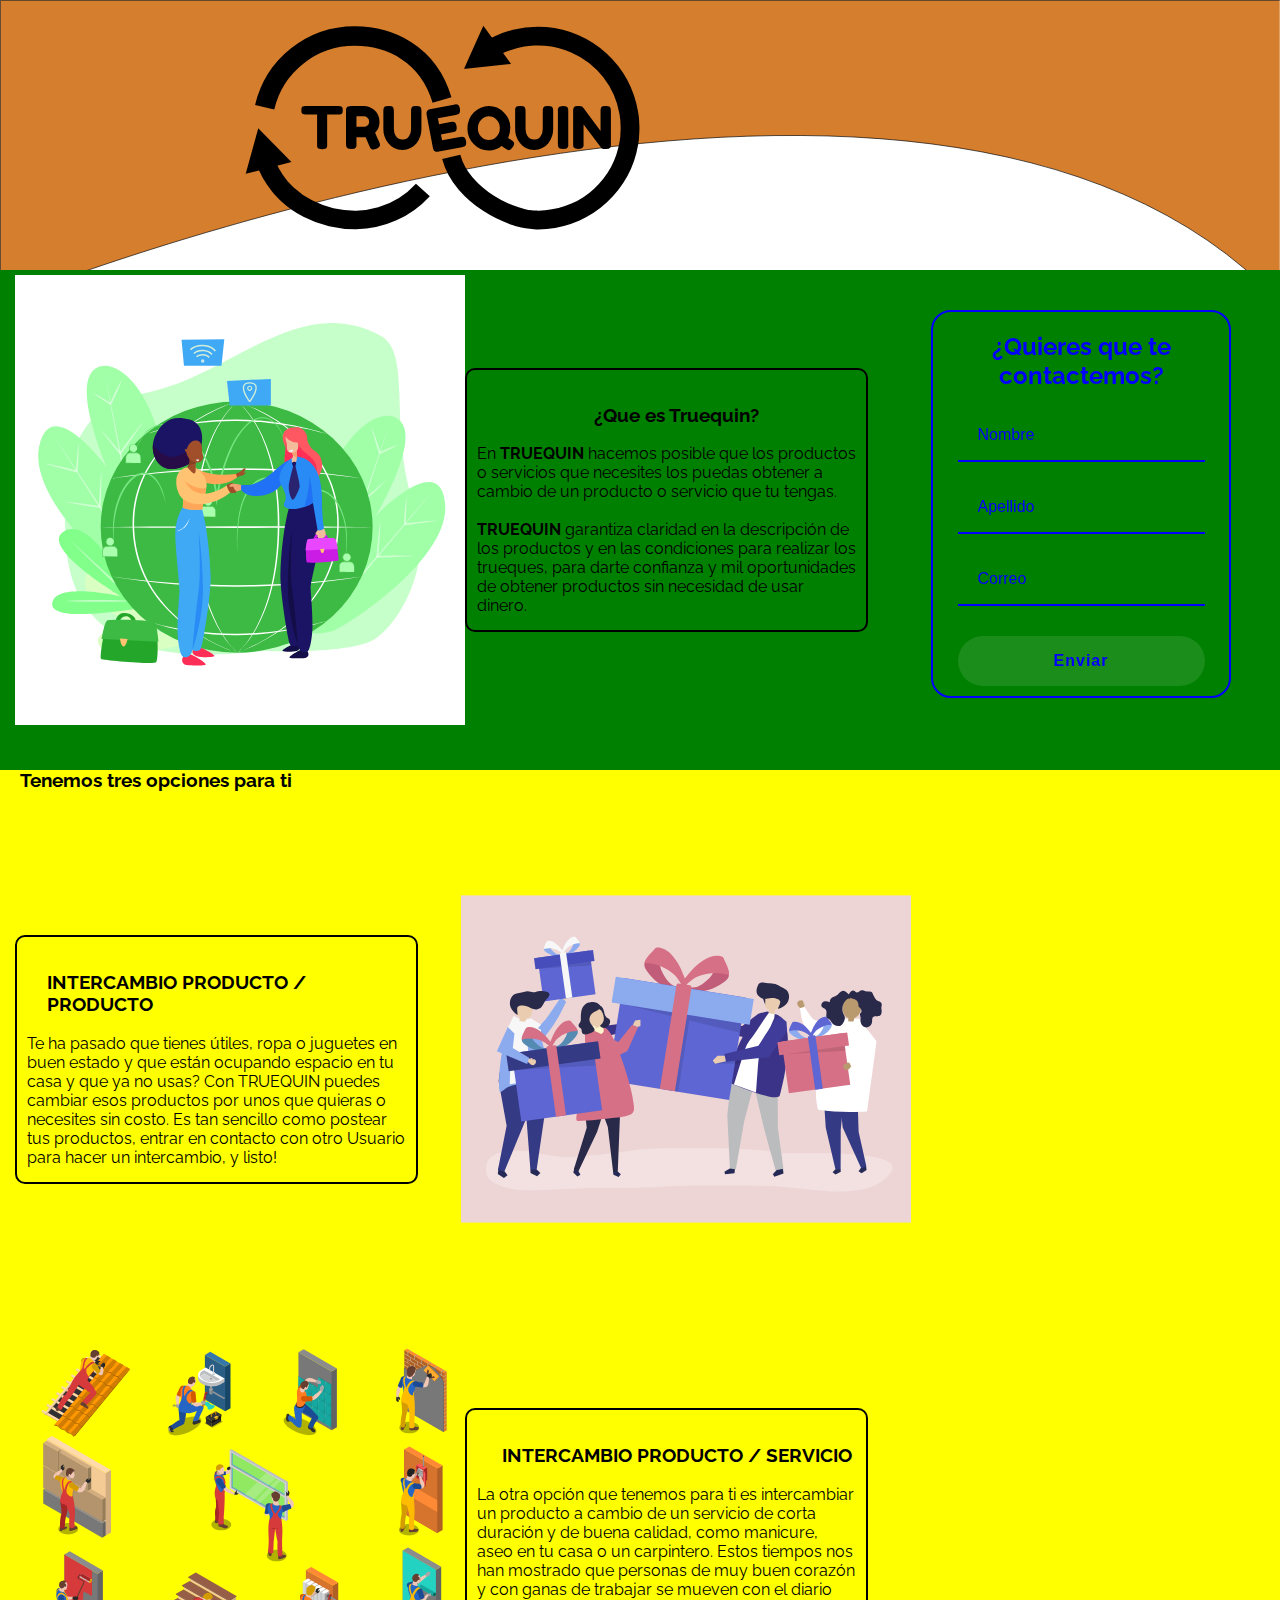
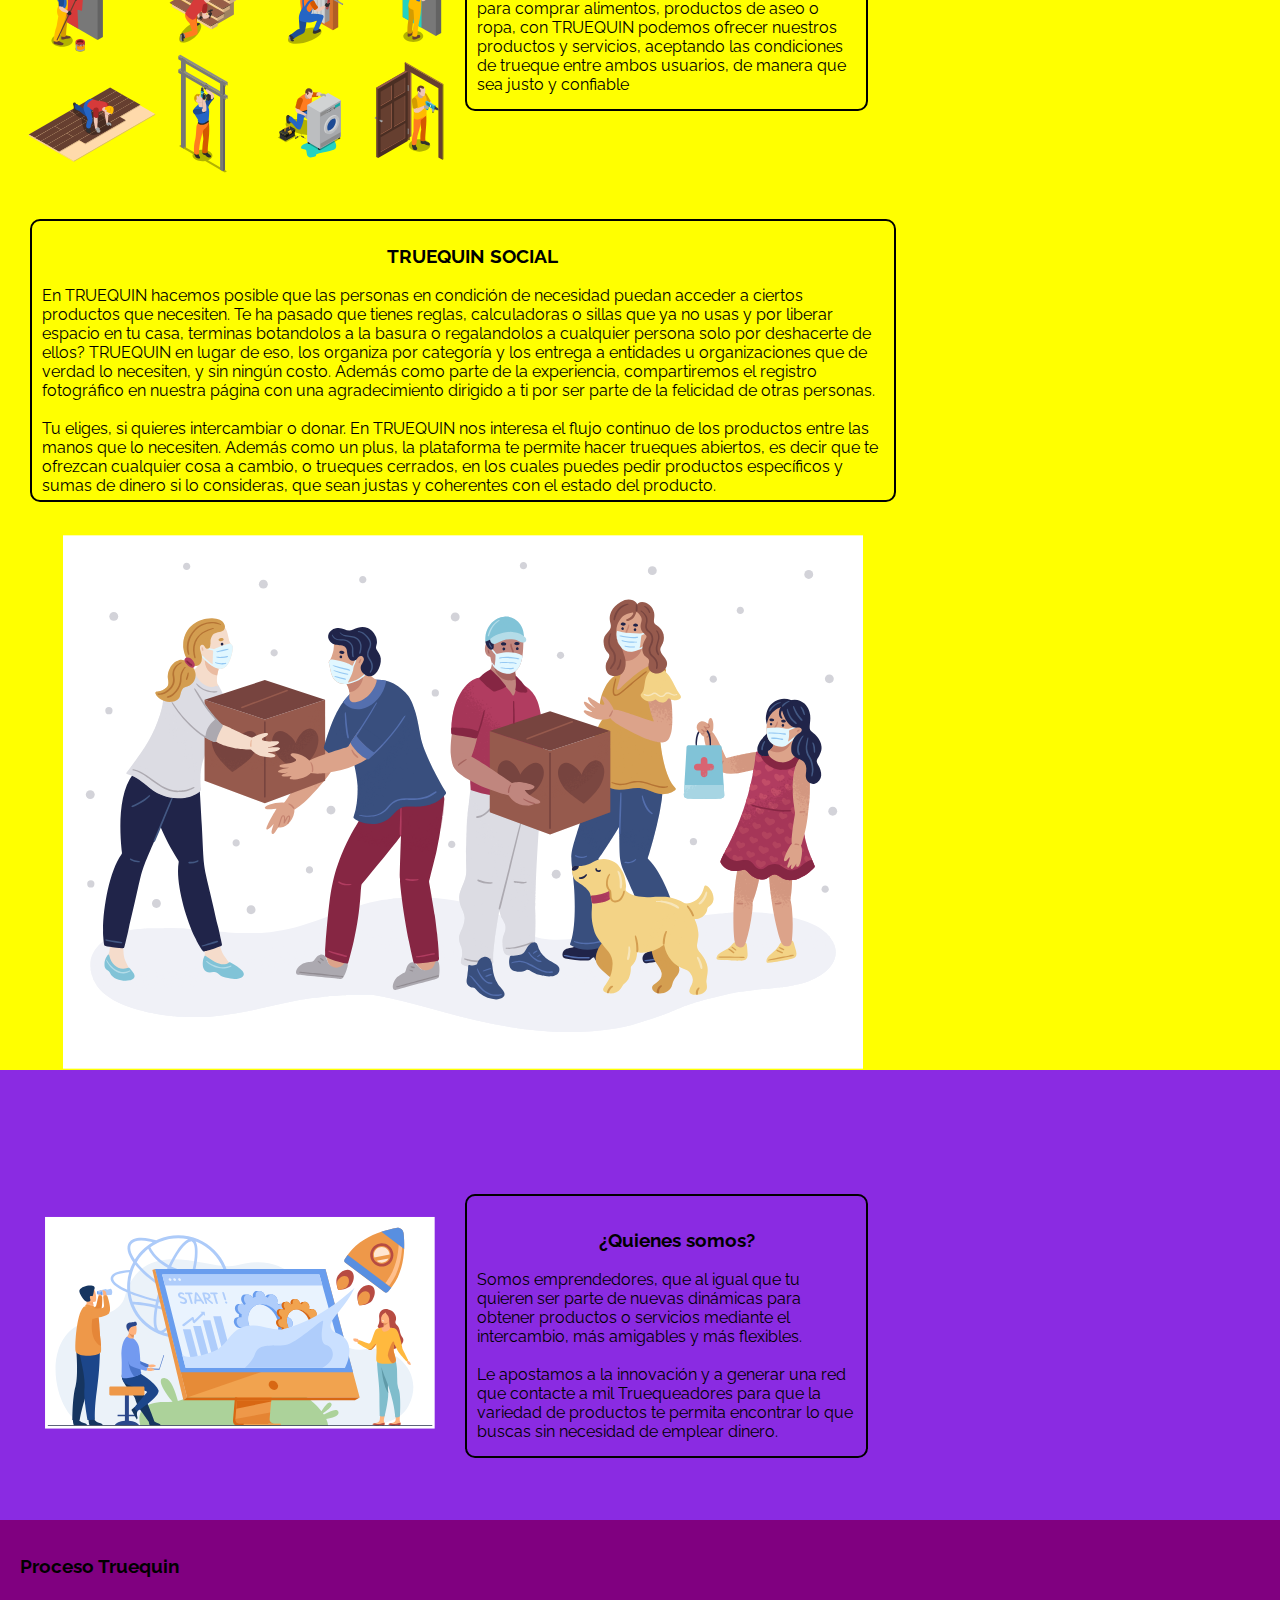
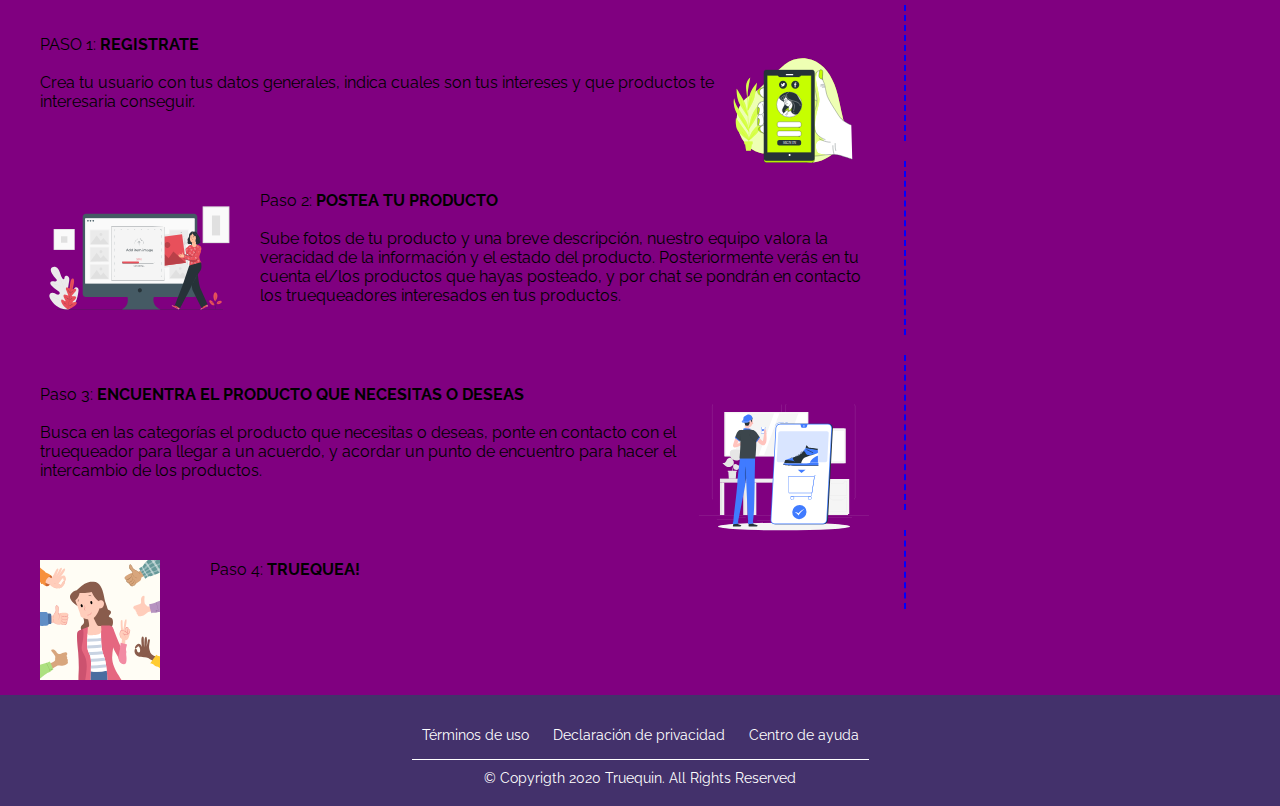
<file: index.html>
<!DOCTYPE html>
<html lang="en">
<head>
  <meta charset="UTF-8">
  <meta name="viewport" content="width=device-width, initial-scale=1.0">
  <meta http-equiv="X-UA-Compatible" content="ie=edge">
  <!-- Font -->
  <link href="https://fonts.googleapis.com/css2?family=Black+Han+Sans&display=swap" rel="stylesheet">
  <link href="https://fonts.googleapis.com/css2?family=Raleway:ital,wght@1,300&display=swap" rel="stylesheet">
  <!-- Styles -->
  <link rel="stylesheet" href="./landingStyle.css">
  <!-- Title -->
  <title>Landing Page Truequin</title>
  <link  rel="icon"   href="/Logo 11 July 2020.svg" type="image/svg" />
</head>
<body>
  <header class="header">
    <img class="header__img" src="./Logo 11 July 2020.svg" alt="Truequin">
  </header>
  <div class="fondo"><svg id="Layer_1" data-name="Layer 1" xmlns="http://www.w3.org/2000/svg" viewBox="0 0 1920.9 454.2"><defs><style>.cls-1{fill:#ce6707d8;stroke:#000;stroke-miterlimit:10;}</style></defs><title>fondo</title><path class="cls-1" d="M1919.5-.5H-.5v453s1393-563,1920,0" transform="translate(1 1)"/></svg></div>
    <div class="register">
      <div class="regis_content">
          <h2>¿Quieres que te contactemos?</h2>
          <form class="register--form">
            <input class="input" type="text" placeholder="Nombre">
            <input class="input" type="text" placeholder="Apellido">
            <input class="input" type="text" placeholder="Correo">
            <button class="button">Enviar</button>
      </div>
    </div>
    <div class="fondoUno"></div>
  <section class="description">
      <section class="description__image">
        <a><img src="./trueque.svg" alt="Truequin"> <section class="description__container">
          <div><h3>¿Que es Truequin?</h3>
          <div>En <strong>TRUEQUIN</strong> hacemos posible que los productos o servicios que necesites los puedas obtener a cambio de un producto o servicio que tu 
            tengas.
            <br><br><strong>TRUEQUIN</strong> garantiza claridad en la descripción de los productos y en las condiciones para realizar los trueques, para darte confianza y 
            mil oportunidades de obtener productos sin necesidad de usar dinero.
          </div></div>
        </section> </a>
      </section>
  </section>
  <div class="fondoDos"></div>
  <h3>Tenemos tres opciones para ti</h3>
  <section class="offerone">
    <section class="offerone__image">
      <a><img src="./intercambioPyP.svg" alt="Truequin"> <section class="offerone__container">
        <div><h3>INTERCAMBIO PRODUCTO / PRODUCTO</h3>
        <div>Te ha pasado que tienes útiles, ropa o juguetes en buen estado y que están ocupando espacio en tu casa y que ya no usas? Con TRUEQUIN 
          puedes cambiar esos productos por unos que quieras o necesites sin costo. Es tan sencillo como postear tus productos, entrar en contacto 
          con otro Usuario para hacer un intercambio, y listo!
        </div></div>
      </section> </a>
    </section>
  </section>

  <section class="offertwo">
    <section class="offertwo__image">
      <a><img src="./serviciosdos.svg" alt="Truequin"> <section class="offertwo__container">
        <div><h3>INTERCAMBIO PRODUCTO / SERVICIO</h3>
        <div>La otra opción que tenemos para ti es intercambiar un producto a cambio de un servicio de corta duración y de buena calidad, 
          como manicure, aseo en tu casa o un carpintero. Estos tiempos nos han mostrado que personas de muy buen corazón y con ganas de trabajar 
          se mueven con el diario para comprar alimentos, productos de aseo o ropa, con TRUEQUIN podemos ofrecer nuestros productos y servicios, 
          aceptando las condiciones de trueque entre ambos usuarios, de manera que sea justo y confiable
        </div></div>
      </section> </a>
    </section>
  </section>

  <section class="offerthree">
    <section class="offerthree__container">
        <h3>TRUEQUIN SOCIAL</h3>
        <div>En TRUEQUIN hacemos posible que las personas en condición de necesidad puedan acceder a ciertos productos que necesiten. Te ha pasado 
          que tienes reglas, calculadoras o sillas que ya no usas y por liberar espacio en tu casa, terminas botandolos a la basura o regalandolos 
          a cualquier persona solo por deshacerte de ellos? TRUEQUIN en lugar de eso, los organiza por categoría y los entrega a entidades u 
          organizaciones que de verdad lo necesiten, y sin ningún costo. Además como parte de la experiencia, compartiremos el registro fotográfico
          en nuestra página con una agradecimiento dirigido a ti por ser parte de la felicidad de otras personas.
          <br><br>Tu eliges, si quieres intercambiar o donar. En TRUEQUIN nos interesa el flujo continuo de los productos entre las manos que lo necesiten. 
          Además como un plus, la plataforma te permite hacer trueques abiertos, es decir que te ofrezcan cualquier cosa a cambio, o trueques 
          cerrados, en los cuales puedes pedir productos específicos y sumas de dinero si lo consideras, que sean justas y coherentes con el 
          estado del producto.
        </div>
    </section>
    <section class="offerthree__image">
      <img src="./donacionuno.svg" alt="Truequin">
    </section>
  </section>
  <div class="fondoTres"></div>
  <section class="team">
    <section class="team__image">
      <a><img src="./team.svg" alt="Truequin"> <section class="team__container">
         <div><div><h3>¿Quienes somos?</h3>Somos emprendedores, que al igual que tu quieren ser parte de nuevas dinámicas para obtener productos o servicios mediante el 
          intercambio, más amigables y más flexibles.
          <br><br>Le apostamos a la innovación y a generar una red que contacte a mil Truequeadores para que la variedad de productos te permita 
          encontrar lo que buscas sin necesidad de emplear dinero. 
        </div></div>
      </section> </a>
    </section>
  </section>
  <div class="fondoCuatro"></div>
  <h3>Proceso Truequin</h3>
  <div class="process__one">
    <p><img class="izquierda" src="./signup.svg" alt="Truequin"> PASO 1: <strong>REGISTRATE</strong>
      <br><br>Crea tu usuario con tus datos generales, indica cuales son tus intereses y que productos te interesaria conseguir.</br>
    </p>
  </div>
  <div class="process__two">
    <p><img class="derecha" src="./postea.svg" alt="Truequin"> Paso 2: <strong>POSTEA TU PRODUCTO</strong>
      <br><br>Sube fotos de tu producto y una breve descripción, nuestro equipo valora la veracidad de la información y el estado del producto.
      Posteriormente verás en tu cuenta el/los productos que hayas posteado, y por chat se pondrán en contacto los truequeadores interesados en tus productos.
    </p>
  </div>
  <div class="process__three">
    <p><img class="izquierda" src="./busqueda.svg" alt="Truequin"> Paso 3: <strong>ENCUENTRA EL PRODUCTO QUE NECESITAS O DESEAS</strong>
      <br><br>Busca en las categorías el producto que necesitas o deseas, ponte en contacto con el truequeador para llegar a un acuerdo, y acordar un punto de encuentro para hacer el intercambio de los productos.
    </p>
  </div>
  <div class="process__four">
    <p><img class="derecha" src="./done.svg" alt="Truequin"> Paso 4: <strong>TRUEQUEA!</strong></p> 
  </div>

  <footer class="footer">
    <div class="footerdiv">
      <a href="/">Términos de uso</a>
      <a href="/">Declaración de privacidad</a>
      <a href="/">Centro de ayuda</a>
    </div>
    <a href="/">© Copyrigth 2020 Truequin. All Rights Reserved</a>
  </footer>
</body>
</html>
</file>
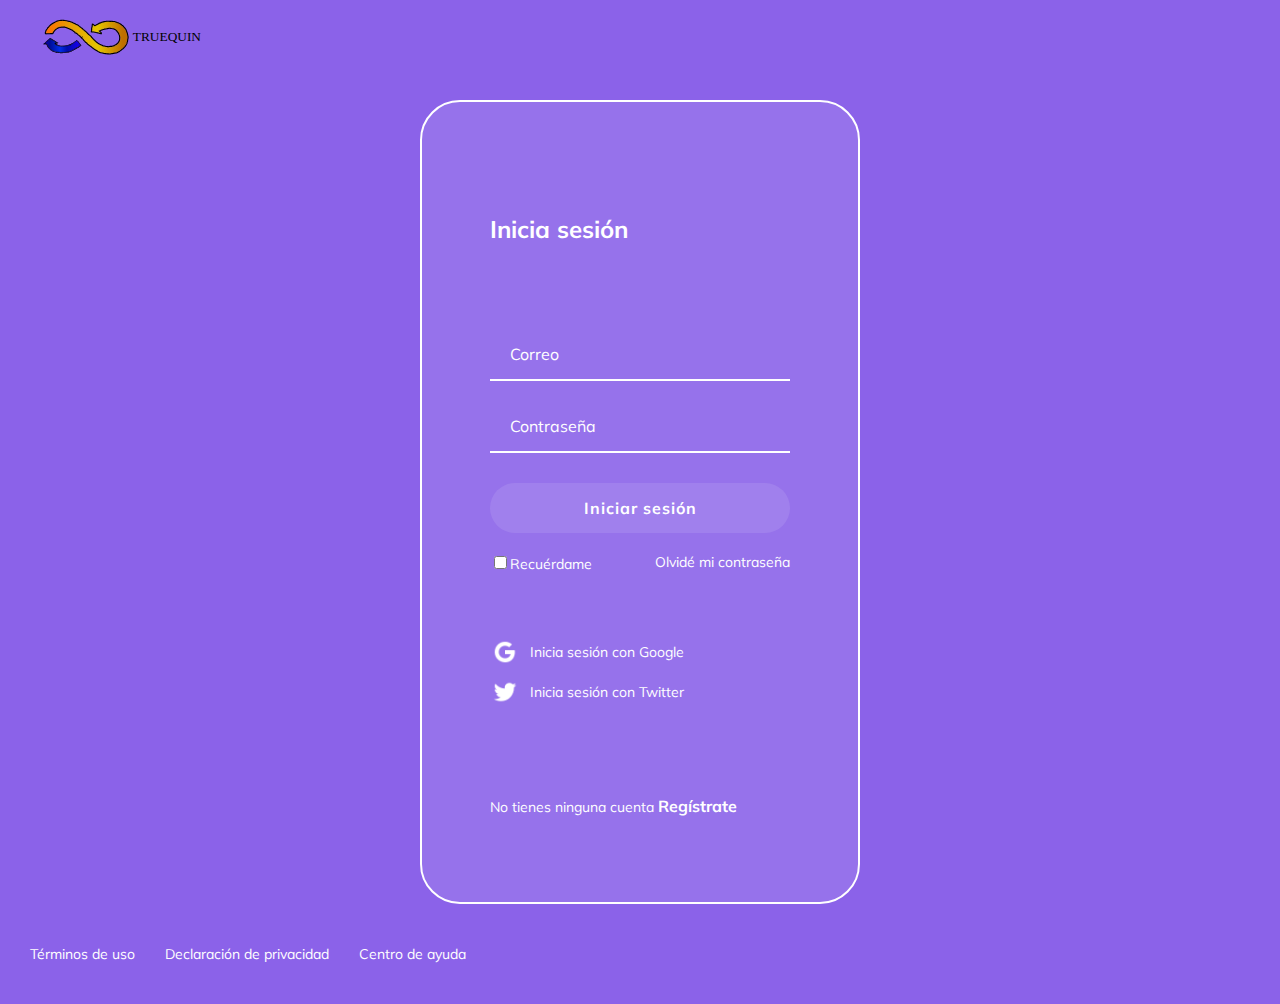
<file: iniciar-sesion.html>
<!DOCTYPE html>
<html lang="en">
<head>
  <meta charset="UTF-8">
  <meta name="viewport" content="width=device-width, initial-scale=1.0">
  <meta http-equiv="X-UA-Compatible" content="ie=edge">
  <!-- Font -->
  <link href="https://fonts.googleapis.com/css?family=Muli&display=swap" rel="stylesheet">
  <!-- Styles -->
  <link rel="stylesheet" href="./style.css">
  <!-- Title -->
  <title>Iniciar Sesión</title>
</head>
<body>
  <header class="header">
    <img class="header__img" src="./LogoTruequinSinFondoYLetra.svg" alt="Truequin">
  </header>
  <section class="login">
      <section class="login__container">
        <h2>Inicia sesión</h2>
        <form class="login__container--form">
          <input class="input" type="text" placeholder="Correo">
          <input class="input" type="password" placeholder="Contraseña">
          <button class="button">Iniciar sesión</button>
          <div class="login__container--remember-me">
            <label>
              <input type="checkbox" name="" id="cbox1" value="checkbox">Recuérdame
            </label>
            <a href="/">Olvidé mi contraseña</a>
          </div>
        </form>
        <section class="login__container--social-media">
          <div><img src="./google-icon.png" alt="Google">Inicia sesión con Google</div>
          <div><img src="./twitter-icon.png" alt="Twitter">Inicia sesión con Twitter</div>
        </section>
        <p class="login__container--register">No tienes ninguna cuenta <a href="">Regístrate</a></p>
      </section>
  </section>
  <footer class="footer">
    <a href="/">Términos de uso</a>
    <a href="/">Declaración de privacidad</a>
    <a href="/">Centro de ayuda</a>
  </footer>
</body>
</html>
</file>
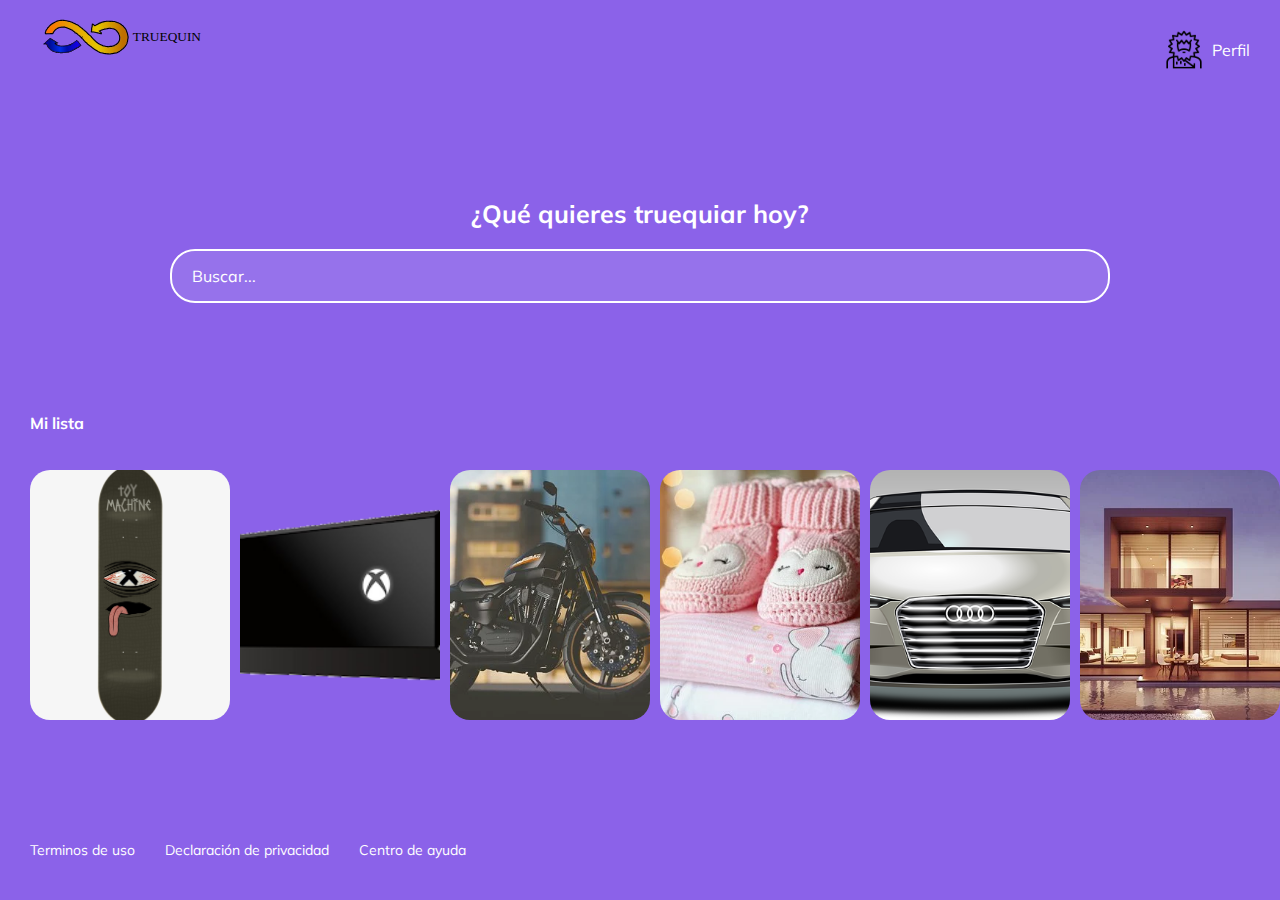
<file: maquetacion.html>
<!DOCTYPE html>
<html lang="en">
    <head>
        <meta charset="UTF-8">
        <meta name="viewport" content="width=device-width, initial-scale=1.0">
        <meta http-equiv="X-UA-Compatible" content="ie=edge">
        <!-- Font -->
        <link href="https://fonts.googleapis.com/css?family=Muli&display=swap" rel="stylesheet">
        <!-- Styles -->
        <link rel="stylesheet" href="./styles.css">
        <!-- Title -->
        <title>Truequin</title>
    </head>
    <body>
        <header class="header">
            <img class="header__img" src="./LogoTruequinSinFondoYLetra.svg" alt="Truequin">
            <div class="header__menu">
                <div class="header__menu--profile">
                    <img src="./user-icon.png" alt="">
                    <p>Perfil</p>
                </div>
                <ul>
                    <li><a href="/">Cuenta</a></li>
                    <li><a href="/">Cerrar Sesión</a></li>
                </ul>
            </div>
        </header>

        <section class="main">
            <h2 class="main__title">¿Qué quieres truequiar hoy?</h2>
            <input type="text" class="input" placeholder="Buscar...">
        </section>

        <h2 class="categories__title">Mi lista</h2>

        <section class="carousel">
            <div class="carousel__container">
            
                <div class="carousel-item">
                    <img class="carousel-item__img" src="./skateboard.png" alt=""  />
                    <div class="carousel-item__details">
                        <div>
                            <img class="carousel-item__details--img" src="./paycar.png" alt="Pay Car Icon"> 
                            <img class="carousel-item__details--img" src="./share.png" alt="Share Icon"> 
                        </div>
                        <p class="carousel-item__details--title">Título descriptivo</p>
                        <p class="carousel-item__details--subtitle">Precio</p>
                    </div>
                </div>
        
                <div class="carousel-item">
                    <img class="carousel-item__img" src="./xbox.png" alt=""  />
                    <div class="carousel-item__details">
                        <div>
                            <img class="carousel-item__details--img" src="./paycar.png" alt="Pay Car Icon"> 
                            <img class="carousel-item__details--img" src="./share.png" alt="Share Icon">  
                        </div>
                        <p class="carousel-item__details--title">Título descriptivo</p>
                        <p class="carousel-item__details--subtitle">Precio</p>
                    </div>
                </div>
        
                <div class="carousel-item">
                    <img class="carousel-item__img" src="./moto.png" alt=""  />
                    <div class="carousel-item__details">
                        <div>
                            <img class="carousel-item__details--img" src="./paycar.png" alt="Pay Car Icon"> 
                            <img class="carousel-item__details--img" src="./share.png" alt="Share Icon"> 
                        </div>
                        <p class="carousel-item__details--title">Título descriptivo</p>
                        <p class="carousel-item__details--subtitle">Precio</p>
                    </div>
                </div>
        
                <div class="carousel-item">
                    <img class="carousel-item__img" src="./ropa.png" alt=""  />
                    <div class="carousel-item__details">
                        <div>
                            <img class="carousel-item__details--img" src="./paycar.png" alt="Pay Car Icon"> 
                            <img class="carousel-item__details--img" src="./share.png" alt="Share Icon"> 
                        </div>
                        <p class="carousel-item__details--title">Título descriptivo</p>
                        <p class="carousel-item__details--subtitle">Precio</p>
                    </div>
                </div>
        
                <div class="carousel-item">
                    <img class="carousel-item__img" src="./carro.png" alt=""  />
                    <div class="carousel-item__details">
                        <div>
                            <img class="carousel-item__details--img" src="./paycar.png" alt="Pay Car Icon"> 
                            <img class="carousel-item__details--img" src="./share.png" alt="Share Icon"> 
                        </div>
                        <p class="carousel-item__details--title">Título descriptivo</p>
                        <p class="carousel-item__details--subtitle">Precio</p>
                    </div>
                </div>
        
                <div class="carousel-item">
                    <img class="carousel-item__img" src="./casa.png" alt=""  />
                    <div class="carousel-item__details">
                        <div>
                            <img class="carousel-item__details--img" src="./paycar.png" alt="Pay Car Icon"> 
                            <img class="carousel-item__details--img" src="./share.png" alt="Share Icon">  
                        </div>
                        <p class="carousel-item__details--title">Título descriptivo</p>
                        <p class="carousel-item__details--subtitle">Precio</p>
                    </div>
                </div>
        
                <div class="carousel-item">
                    <img class="carousel-item__img" src="./pesas.png" alt=""  />
                    <div class="carousel-item__details">
                        <div>
                            <img class="carousel-item__details--img" src="./paycar.png" alt="Pay Car Icon"> 
                            <img class="carousel-item__details--img" src="./share.png" alt="Share Icon"> 
                        </div>
                        <p class="carousel-item__details--title">Título descriptivo</p>
                        <p class="carousel-item__details--subtitle">Precio</p>
                    </div>
                </div>
        
                <div class="carousel-item">
                    <img class="carousel-item__img" src="./celular.png" alt=""  />
                    <div class="carousel-item__details">
                        <div>
                            <img class="carousel-item__details--img" src="./paycar.png" alt="Pay Car Icon"> 
                            <img class="carousel-item__details--img" src="./share.png" alt="Share Icon">  
                        </div>
                        <p class="carousel-item__details--title">Título descriptivo</p>
                        <p class="carousel-item__details--subtitle">Precio</p>
                    </div>
                </div>
        
            </div>
        </section>

    <footer class="footer">
      <a href="/">Terminos de uso</a>
      <a href="/">Declaración de privacidad</a>
      <a href="/">Centro de ayuda</a>
    </footer>
</body>
</html>
</file>
<file: landingStyle.css>
body 
{
    margin: 0;
    font-family: 'Raleway', sans-serif;
    background-color:white;
    position: relative;
}
.fondo{
  top: 0;
  right: 0;
/*   background-color: salmon;
  clip-path: polygon(0 100%, 52% 100%, 100% 0, 0 0); */
  position: absolute;
  height: 250px;
  width: 100vw;
  z-index: -1;
}

.header {
  align-items: center;
  color: white;
  display: flex;
  height: 250px;
  justify-content: center;
  top: 0px;
  width: 70%;
}
.header__img {
  width: 400px;
  padding: 10px 10px 5px 0px;
  justify-content: center;
}


.register {
  
  background-image: none;
  box-sizing: content-box;
  position: fixed; 
  top: calc(100vh - 70%);
  left: 70%;
  max-width: 300px;
  min-width: 250px;
  margin: 25px 25px;
  padding: 15px  10px;
  
}
.regis_content{
  
  display: flex;
  align-items: center;
  justify-content: center;
  flex-direction: column;
  border: 2px solid blue;
  border-radius: 20px;
  color: blue;
}

.register--form {
  display: flex;
  flex-direction: column;
}

.register label {
  font-size: 14px;
}

.register--register {
  font-size: 14px;  
}

.register--register a {
  color: blue;
  font-weight: bold;
  font-size: 16px;  
  text-decoration: none;
}

.register--register a:hover {
  text-decoration: underline;
}

h2
{
  text-align: center;
}


.input {
  background-color: transparent;
  border-left: 0px;
  border-top: 0px;
  border-right: 0px;
  border-bottom: 2px solid blue;
  font-size: 16px;
  font-family: 'Muli', sans-serif;
  margin-bottom: 20px;
  padding: 0px 20px;
  outline: none;
  height: 50px;
}
::placeholder {
  color: blue;
}
.button {
  background-color: rgba(255, 255, 255, 0.1);
  border: none;
  border-radius: 25px;
  color: blue;
  cursor: pointer;
  font-size: 16px;  
  font-weight: bold; 
  font-family: 'Muli', sans-serif;
  height: 50px;
  letter-spacing: 1px;
  margin: 10px 0px;
}
.fondoUno{
  top: 270px;
  right: 0;
  background-color: green;
  position: absolute;
  height: 500px;
  width: 100vw;
  z-index: -1;
}
.description
{
    background-color: none;
    display: flex;
    align-items: center;
    justify-content: center;
    flex-direction: column;
    padding: 50px 15px;
    width: 70%;
    height: 400px;

}

.description__container {
  background-color: none;
  min-height: 200px;
  width: 45%;
  display: flex;
  justify-content: center;
  flex-direction: column;
  align-items: center;
  height: 100%; 
}
.description__container> div{
  border: 2px solid rgb(0, 0, 0);
  padding: 15px 10px;
  border-radius: 10px;
  color: rgb(0, 0, 0);
  display: flex;
  justify-content: center;
  flex-direction: column;
  align-items: center;
}
.description__image img{
  width: 70%;
  float: left;
  width: 450px;
  min-height: 400px;
  display: flex;
  justify-content: center;
  flex-direction: column;
  align-items: center;
}
.fondoDos{
  top: 770px;
  right: 0;
  background-color: yellow;
  position: absolute;
  height: 1900px;
  width: 100vw;
  z-index: -1;
}
 h3{
   padding-left: 20px;
 }
.offerone
{
  background-color: none;
  display: flex;
  align-items: center;
  justify-content: center;
  flex-direction: column;
  padding: 50px 15px;
  width: 70%;
  height: 400px;
}

.offerone__container {
  background-color: none;
  min-height: 200px;
  width: 45%;
  display: flex;
  justify-content: center;
  flex-direction: column;
  align-items: center;
  height: 100%; 
}
.offerone__container> div{
  border: 2px solid rgb(0, 0, 0);
  padding: 15px 10px;
  border-radius: 10px;
  color: rgb(0, 0, 0);
  display: flex;
  justify-content: center;
  flex-direction: column;
  align-items: center;
}
.offerone__image img{
  width: 70%;
  float: right;
  width: 450px;
  min-height: 400px;
}

.offertwo
{
  background-color: none;
  display: flex;
  align-items: center;
  justify-content: center;
  flex-direction: column;
  padding: 50px 15px;
  width: 70%;
  height: 400px;
}

.offertwo__container {
  background-color: none;
  min-height: 200px;
  width: 45%;
  display: flex;
  justify-content: center;
  flex-direction: column;
  align-items: center;
  height: 100%; 
}
.offertwo__container> div{
  border: 2px solid rgb(0, 0, 0);
  padding: 15px 10px;
  border-radius: 10px;
  color: rgb(0, 0, 0);
  display: flex;
  justify-content: center;
  flex-direction: column;
  align-items: center;
}
.offertwo__image img{
  width: 70%;
  float: left;
  width: 450px;
  min-height: 400px;
}

.offerthree
{
    background-color: none;
    display: flex;
    align-items: center;
    justify-content: center;
    flex-direction: column;
    padding: 10px 15px;
    width: 70%;
}

.offerthree__container {
  background-color: none;
  border: 2px solid rgb(0, 0, 0);
  border-radius: 10px;
  color: rgb(0, 0, 0);
  padding: 5px 10px;
  min-height: 200px;
  width: 94%;
  display: flex;
  justify-content: center;
  flex-direction: column;
  align-items: center;
}
.offerthree__image img{
  width: 800px;
  align-items: center;
  min-height: 600px;
}
.fondoTres{
  top: 2670px;
  right: 0;
  background-color: blueviolet;
  position: absolute;
  height: 450px;
  width: 100vw;
  z-index: -1;
}

.team
{
  background-color: none;
  display: flex;
  align-items: center;
  justify-content: center;
  flex-direction: column;
  padding: 10px 15px;
  width: 70%;
  height: 400px;
}

.team__container {
  background-color: none;
  min-height: 100px;
  width: 45%;
  display: flex;
  justify-content: center;
  flex-direction: column;
  align-items: center;
  height: 100%; 
}
.team__container> div{
  border: 2px solid rgb(0, 0, 0);
  padding: 15px 10px;
  border-radius: 10px;
  color: rgb(0, 0, 0);
  display: flex;
  justify-content: center;
  flex-direction: column;
  align-items: center;
}
.team__container> div div h3{
  display: flex;
  justify-content: center;
  align-items: center;
}

.team__image img{
  width: 70%;
  float: left;
  width: 450px;
  min-height: 400px;
}
.fondoCuatro{
  top: 3120px;
  right: 0;
  background-color: purple;
  position: absolute;
  height: 780px;
  width: 100vw;
  z-index: -1;
}
 div.process__one{
   width: 70%;
   background-color: none;
   padding: 10px;
 }
 div.process__one img.izquierda{
   width: 150px;
   float: right;
   padding-right: 5px;
 }

 div.process__two{
  width: 70%;
  background-color: none;
  padding: 10px;
}
div.process__two img.derecha{
  width: 200px;
  float: left;
  padding-right: 20px;
}

div.process__three{
  width: 70%;
  background-color: none;
  padding: 10px;
}
div.process__three img.izquierda{
  width: 170px;
  float: right;
  padding-right: 5px;
}

div.process__four{
  width: 70%;
  background-color: none;
  padding: 10px;
}
div.process__four img.derecha{
  width: 120px;
  float: left;
  padding-right: 50px;
  padding-bottom: 15px;
}


p {

  border-top: 2px dashed;
  border-color: blue !important;
  margin:0; padding: 30px;
}



p:nth-child(even) {
  border-left: 2px dashed;
  border-top-left-radius: 30px;
  border-bottom-left-radius: 30px;
  margin-right: 30px; 
  padding-right: 0;
}

p:nth-child(odd) {
  border-right: 2px dashed;
  border-top-right-radius: 30px;
  border-bottom-right-radius: 30px;
  margin-left: 30px; 
  padding-left: 0;
}

p:first-child {
  border-top: 0;
  border-top-right-radius:0;
  border-top-left-radius:0;
}

p:last-child {
  border-bottom-right-radius:0;
  border-bottom-left-radius:0;
}

.footer {
  background-color: #43316b;
  display: flex;
  flex-direction: column;
  align-items: center;
  width: 100%;
  justify-content: center;
  padding: 20px;
  box-sizing: border-box;
}
footer >div{
  margin: 10px;
  border-bottom: 1px solid white;
  padding-bottom: 15px; 

} 
.footer a 
{
  color: white;
  cursor: pointer;
  font-size: 14px;
  padding: 0 10px;
  text-decoration: none; 
}
.footer a:hover 
{
  text-decoration: underline; 
}
@media only screen and (max-width: 600px) 
{
    .login__container 
    {
    background-color: transparent;
    border: none;
    padding: 0px;
    width: 100%;
    }
    .footer
    {
    align-items: center;
    flex-direction: column;
    justify-content: center;
    }
    
}
@media only screen and (max-width: 720px) 
{
  .register {
     
    position: static; 
   
    
  }
}
</file>
<file: style.css>
body 
{
    margin: 0;
    font-family: 'Muli', sans-serif;
    background-color:#8b62e9;
}
.header 
{
  align-items: center;
  background-color:#8b62e9;
  color: white;
  display: flex;
  height: 100px;
  justify-content: space-between;
  top: 0px;
  width: 100%;
}
.header__img {
  margin-left: 30px;
  width: 200px;
}
.login 
{
  background: linear-gradient(#8b62e9, #8b62e9);
  display: flex;
  align-items: center;
  justify-content: center;
  flex-direction: column;
  padding: 0px 30px;
  min-height: calc(100vh - 200px);
}
.login__container {
  background-color: rgba(255, 255, 255, 0.1);
  border: 2px solid white;
  border-radius: 40px;
  color: white;
  padding: 60px 68px 40px;
  min-height: 700px;
  width: 300px;
  display: flex;
  justify-content: space-around;
  flex-direction: column;
}
.login__container--form {
  display: flex;
  flex-direction: column;
}
.login__container--form label {
  font-size: 14px;
}
.login__container--remember-me {
  color: white;
  display: flex;
  justify-content: space-between;
  margin-top: 10px;
}
.login__container--remember-me a {
  color: white;
  font-size: 14px;
  text-decoration: none;
}
.login__container--remember-me a:hover {
  text-decoration: underline;
}
.login__container--social-media > div {
  display: flex;
  align-items: center;
  font-size: 14px;
  margin-bottom: 10px;
}
.login__container--social-media > div > img {
  width: 30px;
  margin-right: 10px;
}
.login__container--register {
  font-size: 14px;  
}
.login__container--register a {
  color: white;
  font-weight: bold;
  font-size: 16px;  
  text-decoration: none;
}
.login__container--register a:hover {
  text-decoration: underline;
}
.input {
  background-color: transparent;
  border-left: 0px;
  border-top: 0px;
  border-right: 0px;
  border-bottom: 2px solid white;
  font-size: 16px;
  font-family: 'Muli', sans-serif;
  margin-bottom: 20px;
  padding: 0px 20px;
  outline: none;
  height: 50px;
}
::placeholder {
  color: white;
}
.button {
  background-color: rgba(255, 255, 255, 0.1);
  border: none;
  border-radius: 25px;
  color: white;
  cursor: pointer;
  font-size: 16px;  
  font-weight: bold; 
  font-family: 'Muli', sans-serif;
  height: 50px;
  letter-spacing: 1px;
  margin: 10px 0px;
}
.footer {
  background-color: #8b62e9;
  display: flex;
  align-items: center;
  height: 100px;
  width: 100%;
}
.footer a 
{
  color: white;
  cursor: pointer;
  font-size: 14px;
  padding-left: 30px;
  text-decoration: none;  
}
.footer a:hover 
{
  text-decoration: underline; 
}
@media only screen and (max-width: 600px) 
{
    .login__container 
    {
    background-color: transparent;
    border: none;
    padding: 0px;
    width: 100%;
    }
    .footer
    {
    align-items: flex-start;
    flex-direction: column;
    }
}
</file>
<file: styles.css>
body 
{
    margin: 0;
    font-family: 'Muli', sans-serif;
    background-color:#8b62e9;
}

.header 
{
  align-items: center;
  background-color:#8b62e9;
  color: white;
  display: flex;
  height: 100px;
  justify-content: space-between;
  top: 0px;
  width: 100%;
}
.header__img 
{
  margin-left: 30px;
  width: 200px;
}
.header__menu
{
  margin-right: 30px;
}
.header__menu ul 
{
  display: none;
  list-style: none;
  margin: 0px 0px 0px 0px;
  padding: 0px;
  position: absolute;
  width: 100%;
  text-align: right;
}
.header__menu > hover ul, ul:hover
{
  display: block;
}
.header__menu li 
{
  margin: 10px 0px;
}
.header__menu li a
{
  color: white;
  text-decoration: none;
}
.header__menu li a
{
  color: white;
  text-decoration: none;
}

.header__menu li a:hover 
{
  text-decoration: underline;
}

.header__menu--profile 
{
  align-items: center;
  display: flex;
  cursor: pointer;
}

.header__menu--profile img 
{
  margin-right: 8px;
  width: 40px;
}

.main 
{
  display: flex;
  align-items: center;
  justify-content: center;
  flex-direction: column;
  height: 300px;
  border-radius: 0px 0px 40px 40px;
}

.main__title 
{
  color: white;
  font-size: 25px;
}

.categories__title 
{
  color: white;
  font-size: 16px;
  position: absolute;
  padding-left: 30px;
  width: 100%;
}

.carousel 
{
  overflow: scroll;
  padding-left: 30px;
  width: 100%;
  position: relative;
}

.carousel__container 
{
  transition: 450ms -webkit-transform;
  transition: 450ms transform;
  transition: 450ms transform, 450ms -webkit-transform;
  font-size: 0;
  white-space: nowrap;
  margin: 70px 0px;
  padding-bottom: 10px;
}

.carousel__container:hover .carousel-item 
{
  opacity: 0.3;
}

.carousel__container:hover .carousel-item:hover 
{
  -webkit-transform: scale(1.5);
  transform: scale(1.5);
  opacity: 1;
}

.carousel-item 
{
  border-radius: 20px;
  overflow: hidden;
  position: relative;
  display: inline-block;
  width: 200px;
  height: 250px;
  margin-right: 10px;
  font-size: 20px;
  cursor: pointer;
  transition: 450ms all;
  -webkit-transform-origin: center left;
  transform-origin: center left;
}

.carousel-item:hover ~ .carousel-item 
{
  -webkit-transform: translate3d(100px, 0, 0);
  transform: translate3d(100px, 0, 0);
}

.carousel-item__img 
{
  width: 200px;
  height: 250px;
  -o-object-fit: cover;
  object-fit: cover;
}

.carousel-item__details 
{
  align-items: flex-start;
  background: linear-gradient(to top, rgba(0,0,0,0.9) 0%, rgba(0,0,0,0) 100%);
  bottom: 0;
  display: flex;
  font-size: 10px;
  flex-direction: column;
  justify-content: flex-end;
  left: 0;
  opacity: 0;
  transition: 450ms opacity;
  padding: 10px;
  position: absolute;
  right: 0;
  top: 0;
}

.carousel-item__details--img 
{
  width: 20px;
}

.carousel-item:hover .carousel-item__details 
{
  opacity: 1;
}

.carousel-item__details--title 
{
  color: white;
  margin: 5px 0px 0px 0px;
}

.carousel-item__details--subtitle 
{
  color: white;
  font-size: 8px;
  margin: 3px 0px;
}

.footer 
{
  align-items: center;
  background-color: #8b62e9;
  display: flex;
  height: 100px;
  width: 100%;
}

.footer a 
{
  color: white;
  cursor: pointer;
  font-size: 14px;
  padding-left: 30px;
  text-decoration: none;
}

.footer a:hover 
{
  text-decoration: underline;
}

.input 
{
  background-color: rgba(255,255,255,0.1);
  border: 2px solid white;
  border-radius: 25px;
  color: white;
  font-family: 'Muli', sans-serif;
  font-size: 16px;
  height: 50px;
  margin-bottom: 20px;
  outline: none;
  padding: 0px 20px;
  width: 70%;
}

::placeholder 
{
  color: white;
}

@media only screen and (max-width: 600px) 
{
  .main__description--title 
  {
    font-size: 30px;
  }

  .footer 
  {
    align-items: flex-start;
    flex-direction: column;
  }

}
</file>
